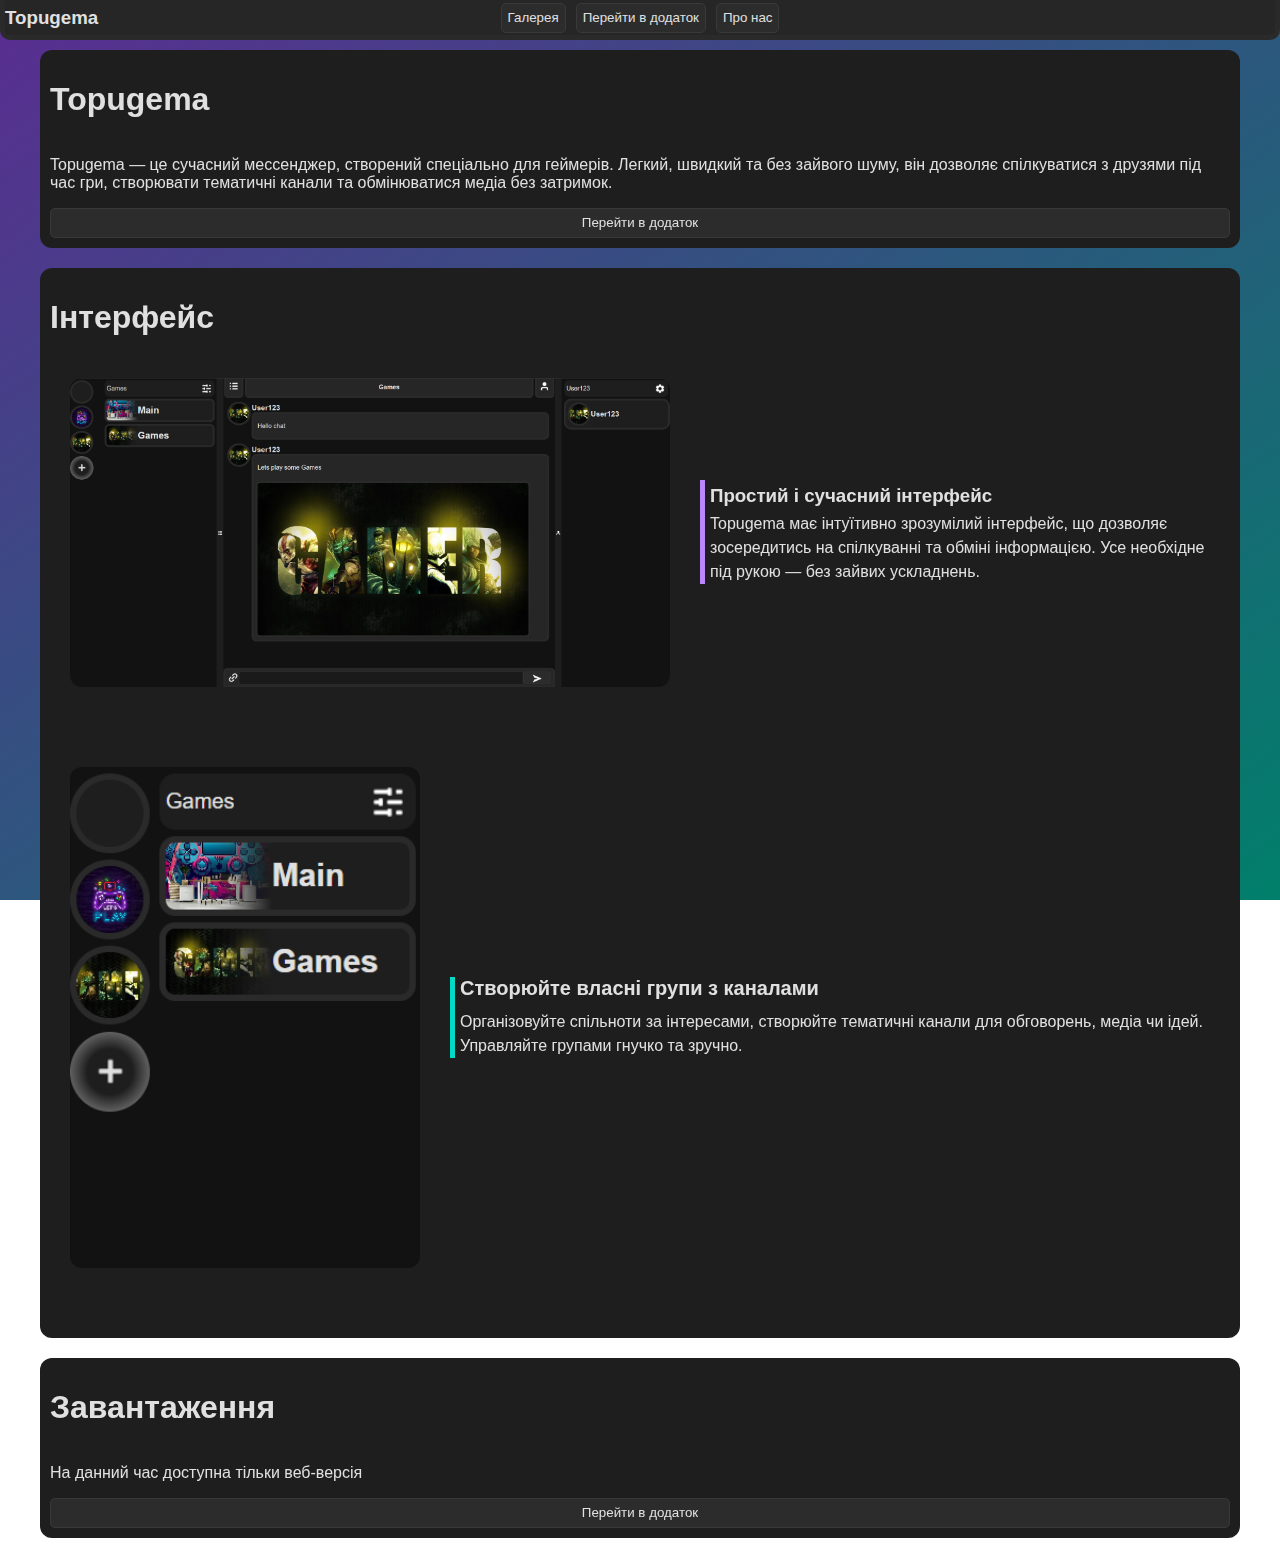
<file: client/index.html>
<!DOCTYPE html>
<html lang="en">
<head>
    <meta charset="UTF-8">
    <meta name="viewport" content="width=device-width, initial-scale=1.0">
    <link rel="stylesheet" href="styles/var.css">
    <link rel="stylesheet" href="styles/styles.css">
    <link rel="stylesheet" href="styles/index.css">
    <title>Topugema</title>
</head>

<body>
    <div class="back"></div>
    <div class="header-panel">
        <h3>Topugema</h3>
        <div class="horizontal-flex">
            <button style="margin: 0 5px ;" onclick="location.assign('galery.html')">Галерея</button>
            <button style="margin: 0 5px ;" onclick="location.assign('app.html')">Перейти в додаток</button>
            <button style="margin: 0 5px ;" onclick="location.assign('about.html')">Про нас</button>
        </div>
        <h3 style="visibility: hidden;">Topugema</h3>
    </div>
    <div class="content">
        <div class="panel">
            <h1>Topugema</h1>
            <p>Topugema — це сучасний мессенджер, створений спеціально для геймерів. Легкий, швидкий та без зайвого шуму, він дозволяє спілкуватися з друзями під час гри, створювати тематичні канали та обмінюватися медіа без затримок.</p>
            <button onclick="location.assign('app.html')">Перейти в додаток</button>
        </div>
<div class="panel">
    <h1>Інтерфейс</h1>

    <div class="feature-row feature-large">
        <img src="galery/1.png" alt="Інтерфейс Topugema">
        <div class="feature-text info-border" style="border-color: var(--primary-color);">
            <h3>Простий і сучасний інтерфейс</h3>
            <p>Topugema має інтуїтивно зрозумілий інтерфейс, що дозволяє зосередитись на спілкуванні та обміні інформацією. Усе необхідне під рукою — без зайвих ускладнень.</p>
        </div>
    </div>

    <div class="feature-row feature-small">
        <img src="galery/2.png" alt="Групи та канали в Topugema">
        <div class="feature-text info-border" style="border-color: var(--secondary-color);">
            <h4>Створюйте власні групи з каналами</h4>
            <p>Організовуйте спільноти за інтересами, створюйте тематичні канали для обговорень, медіа чи ідей. Управляйте групами гнучко та зручно.</p>
        </div>
    </div>
</div>



        <div class="panel">
            <h1>Завантаження</h1>
            <p>На данний час доступна тільки веб-версія</p>
            <button onclick="location.assign('app.html')">Перейти в додаток</button>
        </div>
    </div>
</body>
</html>

<style>
.feature-row {
    display: flex;
    align-items: center;
    gap: 30px;
    margin-bottom: 40px;
    flex-wrap: wrap;
    background-color: var(--surface-color);
    padding: 20px;
    border-radius: 12px;
}

.feature-row img {
    border-radius: 12px;
    object-fit: cover;
    width: 100%;
    max-width: 100%;
}

.feature-text {
    flex: 1 1 300px;
    min-width: 250px;
}

.feature-text h4 {
    margin-top: 0;
    margin-bottom: 10px;
    font-size: 1.25rem;
}

.feature-text p {
    margin: 0;
    line-height: 1.5;
}

.feature-large img {
    flex: 1 1 500px;
    max-width: 600px;
}

.feature-small img {
    flex: 1 1 300px;
    max-width: 350px;
}


</style>
</file>
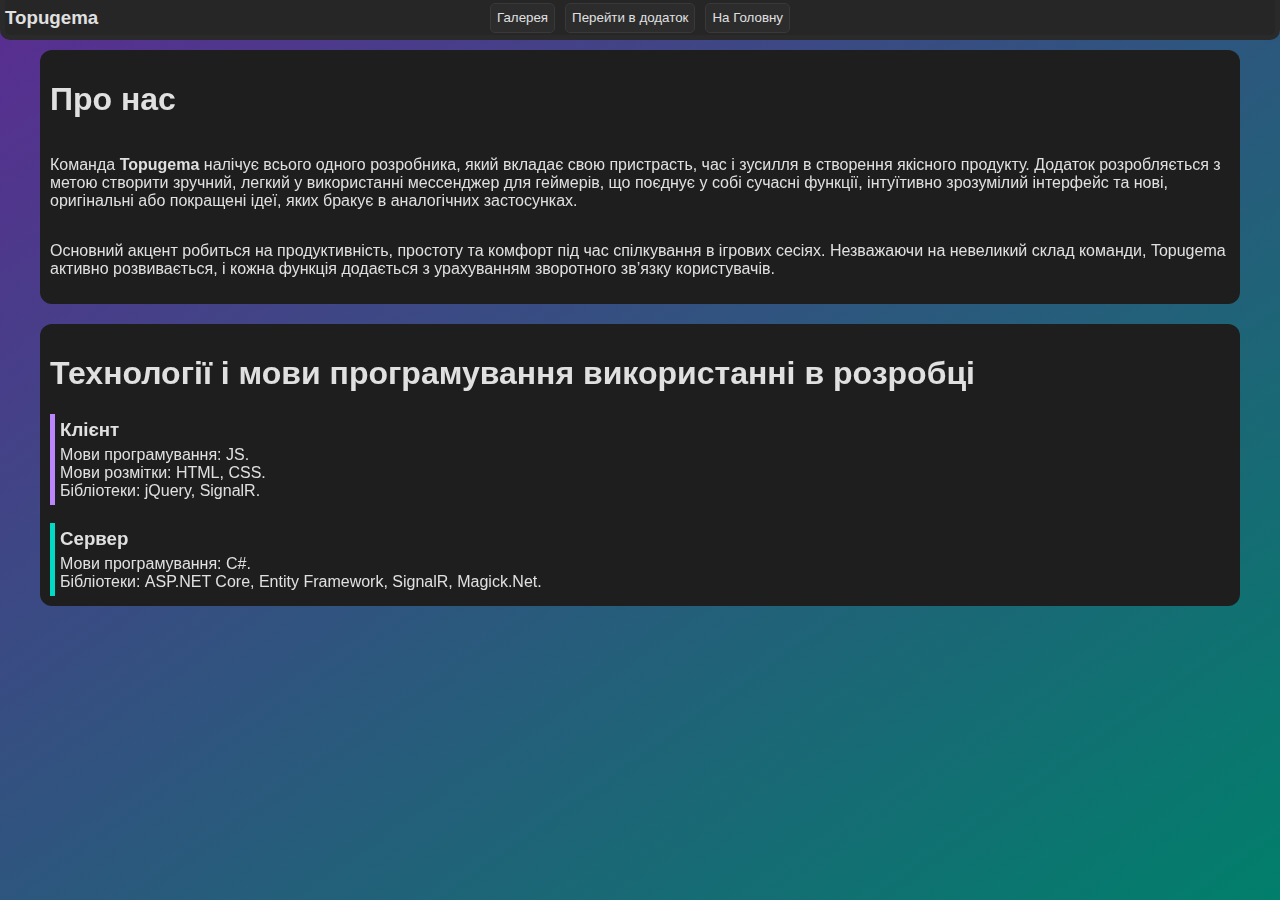
<file: client/about.html>
<!DOCTYPE html>
<html lang="en">
<head>
    <meta charset="UTF-8">
    <meta name="viewport" content="width=device-width, initial-scale=1.0">
    <link rel="stylesheet" href="styles/var.css">
    <link rel="stylesheet" href="styles/styles.css">
    <link rel="stylesheet" href="styles/index.css">
    <title>Topugema</title>
</head>

<body>
    <div class="back"></div>
    <div class="header-panel">
        <h3>Topugema</h3>
        <div class="horizontal-flex">
            <button style="margin: 0 5px ;" onclick="location.assign('galery.html')">Галерея</button>
            <button style="margin: 0 5px ;" onclick="location.assign('app.html')">Перейти в додаток</button>
            <button style="margin: 0 5px ;" onclick="location.assign('index.html')">На Головну</button>
        </div>
        <h3 style="visibility: hidden;">Topugema</h3>
    </div>
    <div class="content">
        <div class="panel">
            <h1>Про нас</h1>
            <p>
                Команда <strong>Topugema</strong> налічує всього одного розробника, який вкладає свою пристрасть, час і зусилля в створення якісного продукту. 
                Додаток розробляється з метою створити зручний, легкий у використанні мессенджер для геймерів, що поєднує у собі сучасні функції, 
                інтуїтивно зрозумілий інтерфейс та нові, оригінальні або покращені ідеї, яких бракує в аналогічних застосунках.
            </p>
            <p>
                Основний акцент робиться на продуктивність, простоту та комфорт під час спілкування в ігрових сесіях. 
                Незважаючи на невеликий склад команди, Topugema активно розвивається, і кожна функція додається з урахуванням зворотного зв’язку користувачів.
            </p>
        </div>
        <div class="panel">
            <h1>Технології і мови програмування використанні в розробці</h1>
            <div class="info-border" style="border-color: var(--primary-color);">
                <h3>Клієнт</h3>
                <p>Мови програмування: JS.
                <br>Мови розмітки: HTML, CSS.
                <br>Бібліотеки: jQuery, SignalR.
                </p>
            </div>
            <br>
            <div class="info-border" style="border-color: var(--secondary-color);">
                <h3>Сервер</h3>
                <p>Мови програмування: C#.
                <br>Бібліотеки: ASP.NET Core, Entity Framework, SignalR, Magick.Net.
                </p>
            </div>

            
        </div>
    </div>
</body>
</html>
</file>
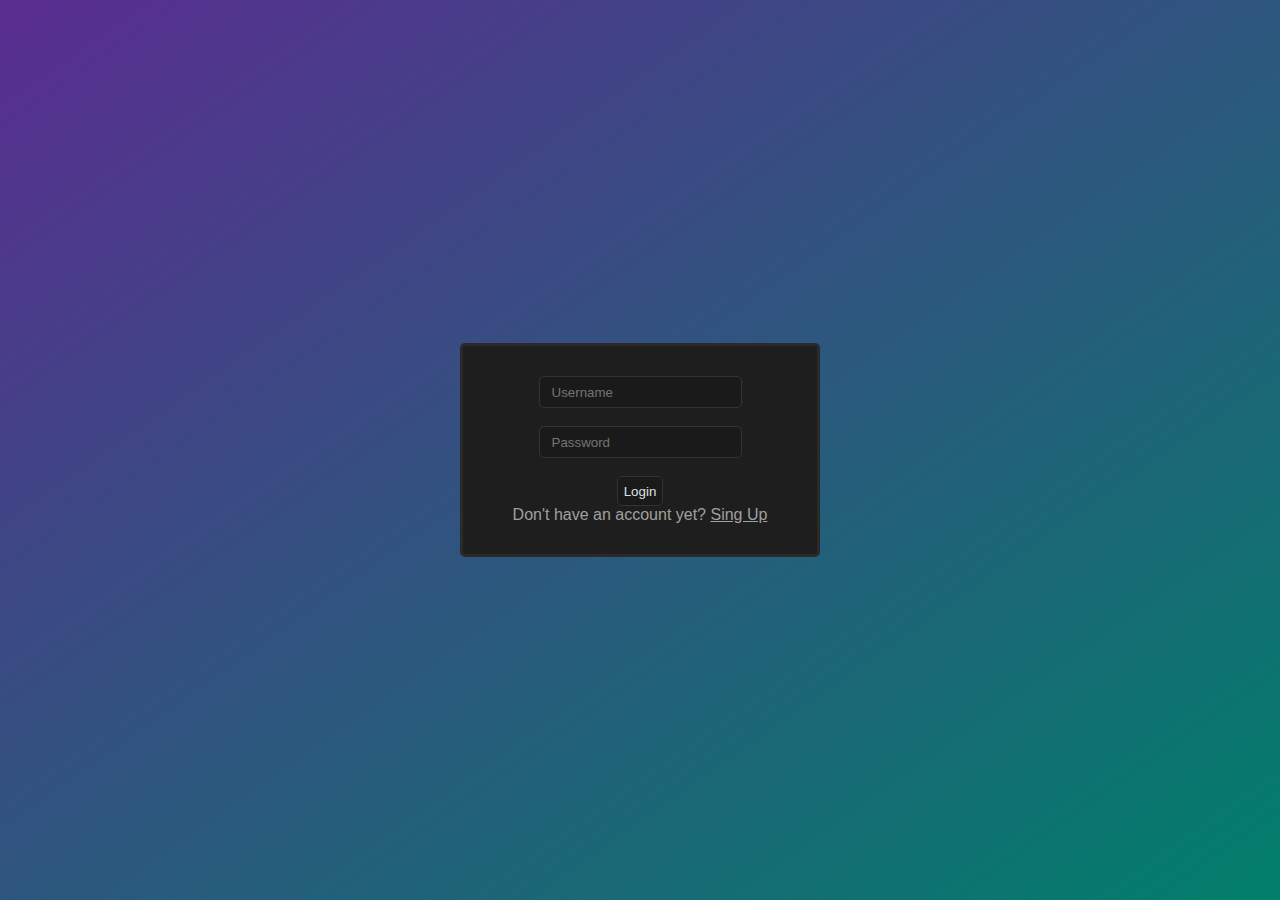
<file: client/auth.html>
<!DOCTYPE html>
<html lang="en">
<head>
    <meta charset="UTF-8">
    <meta name="viewport" content="width=device-width, initial-scale=1.0">
    <link rel="stylesheet" href="styles/var.css">
    <link rel="stylesheet" href="styles/auth.css">
    <link rel="stylesheet" href="styles/styles.css">
    <title>Document</title>
</head>
<body>
    <div class="center">
        <form class="auth-panel" method="post">
            <input type="text" name="name" id="name" placeholder="Username" autocomplete="off">
            <br>
            <input type="password" name="password" id="password" placeholder="Password">
            <br>
            <input type="submit" value="Login">
            <div>
                <span class="reg-link">Don't have an account yet?</span>
                <a href="reg.html" class="reg-link" >Sing Up</a>
                <style>.reg-link{color: rgb(160, 160, 160)}.reg-link:hover{color: rgb(104, 104, 104)} ;</style>
            </div>
            
        </form>
    </div>
</body>
</html>
<script src="https://code.jquery.com/jquery-3.7.1.min.js" integrity="sha256-/JqT3SQfawRcv/BIHPThkBvs0OEvtFFmqPF/lYI/Cxo=" crossorigin="anonymous"></script>
<script src="scripts/script.js"></script>
<script>
$('.auth-panel').on('submit', function (e) {
    e.preventDefault();

    const name = $('#name').val();
    const password = $('#password').val();
    if (!name || !password) {
        alert("Blank");
        return;
    }
    $.ajax({
        url: '/api/auth/log',
        method: 'POST',
        data: {
            name: name,
            password: password,
        },
        success: function (response) {
            var str = response;
            sessionStorage.setItem("token", str);
            location.assign("app.html");
        },
        error: function (xhr) {
            alertPanel('Error',xhr.responseText);
        }
    });
});
</script>
</file>
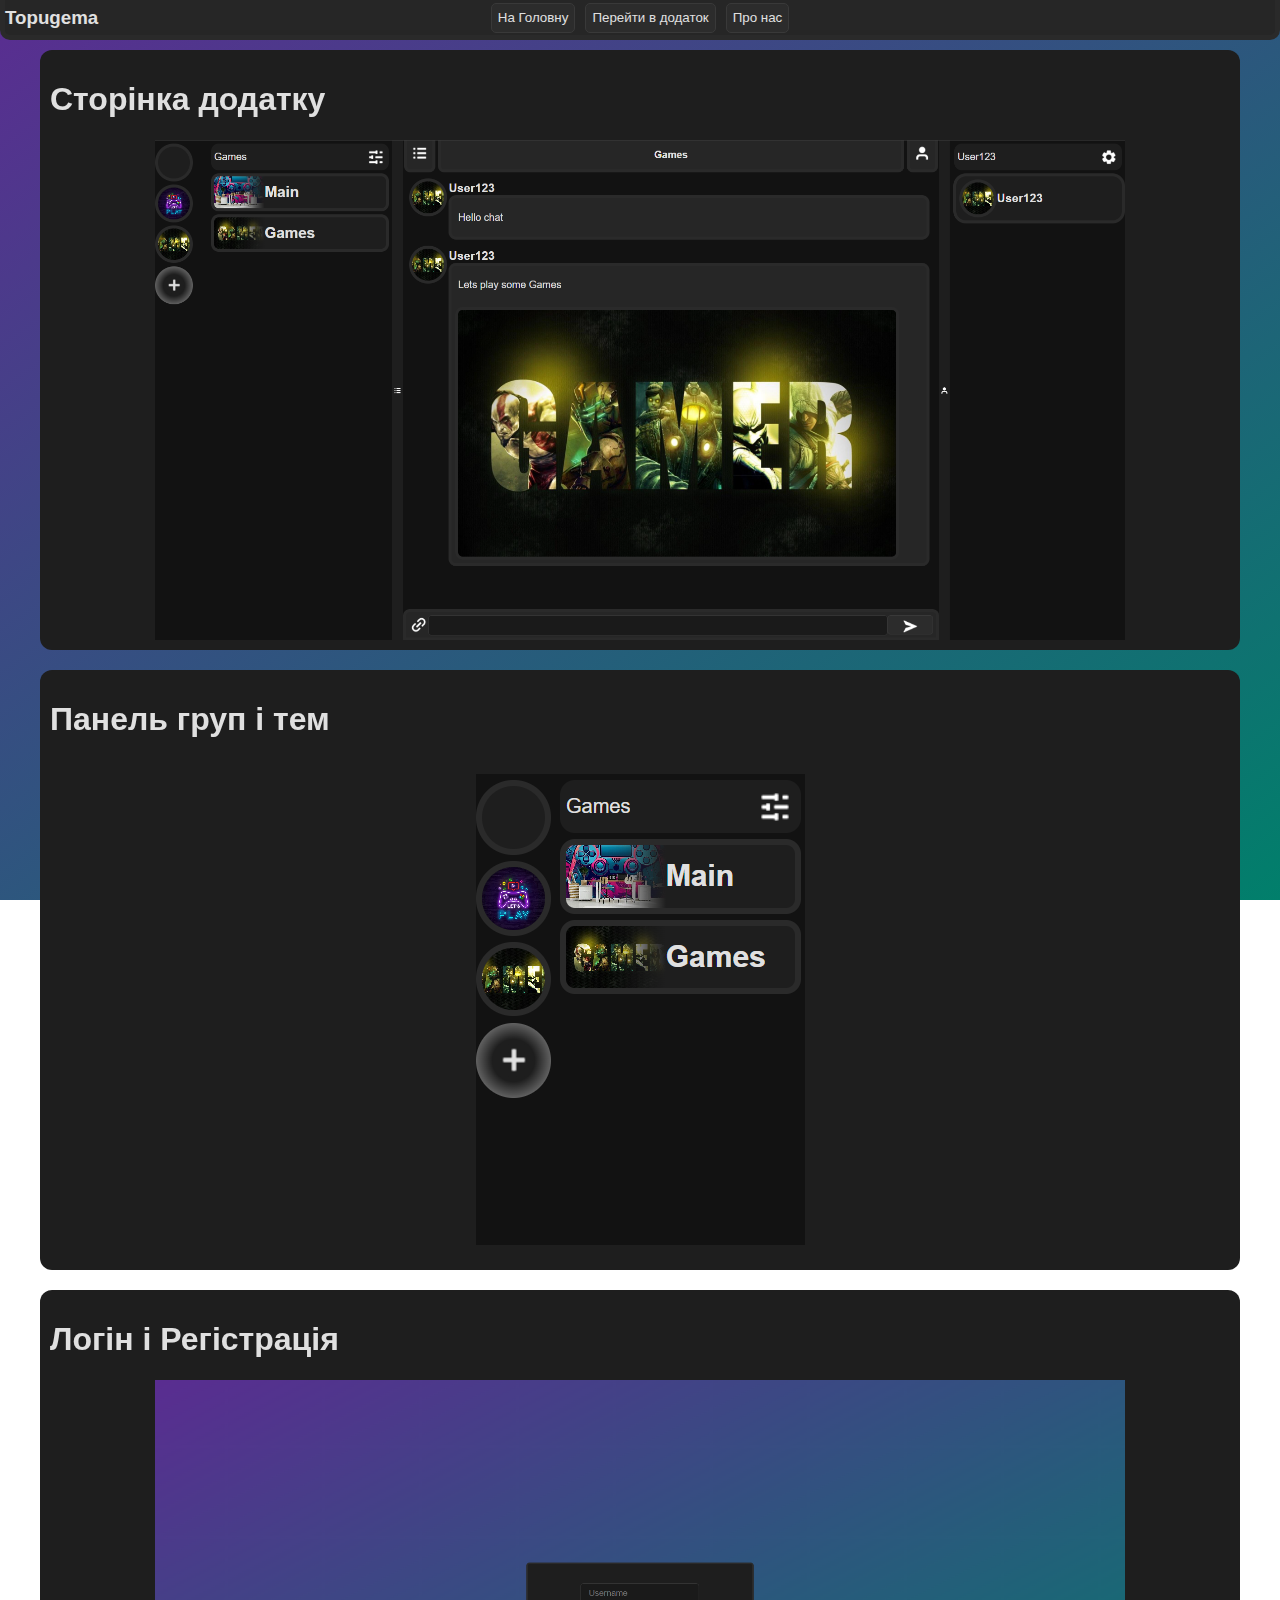
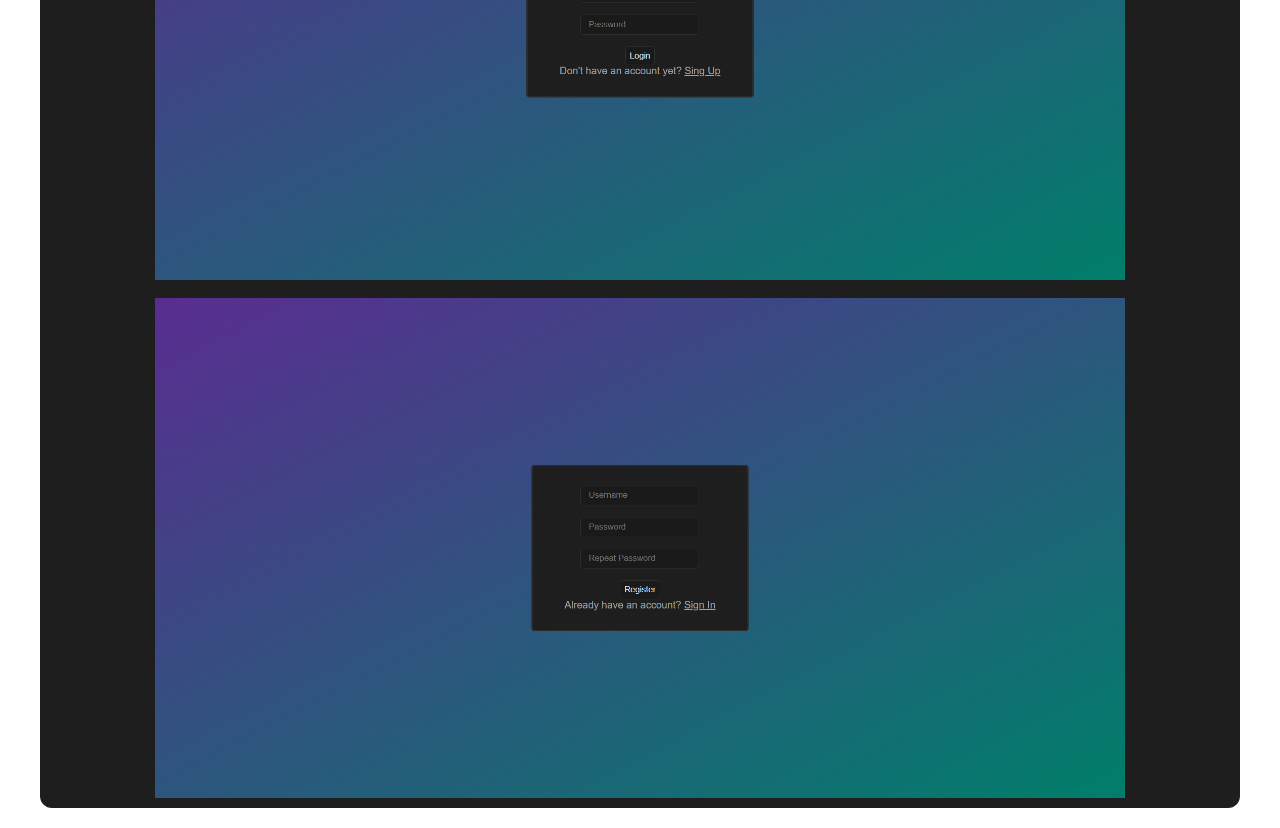
<file: client/galery.html>
<!DOCTYPE html>
<html lang="en">
<head>
    <meta charset="UTF-8">
    <meta name="viewport" content="width=device-width, initial-scale=1.0">
    <link rel="stylesheet" href="styles/var.css">
    <link rel="stylesheet" href="styles/styles.css">
    <link rel="stylesheet" href="styles/index.css">
    <title>Topugema</title>
</head>

<body>
    <div class="back"></div>
    <div class="header-panel">
        <h3>Topugema</h3>
        <div class="horizontal-flex">
            <button style="margin: 0 5px ;" onclick="location.assign('index.html')">На Головну</button>
            <button style="margin: 0 5px ;" onclick="location.assign('app.html')">Перейти в додаток</button>
            <button style="margin: 0 5px ;" onclick="location.assign('about.html')">Про нас</button>
        </div>
        <h3 style="visibility: hidden;">Topugema</h3>
    </div>
    <div class="content">
        <div class="panel">
            <h1>Сторінка додатку</h1>
            <img src="galery/1.png" alt="">
        </div>
        <div class="panel">
            <h1>Панель груп і тем</h1>
            <img src="galery/2.png" alt="">
        </div>
        <div class="panel">
            <h1>Логін і Регістрація</h1>
            <img src="galery/3.png" alt="">
            <br>
            <img src="galery/4.png" alt="">
        </div>
    </div>
</body>
</html>
<style>
    .panel img{
        max-height: 500px;
        object-fit: scale-down;
    }
</style>
</file>
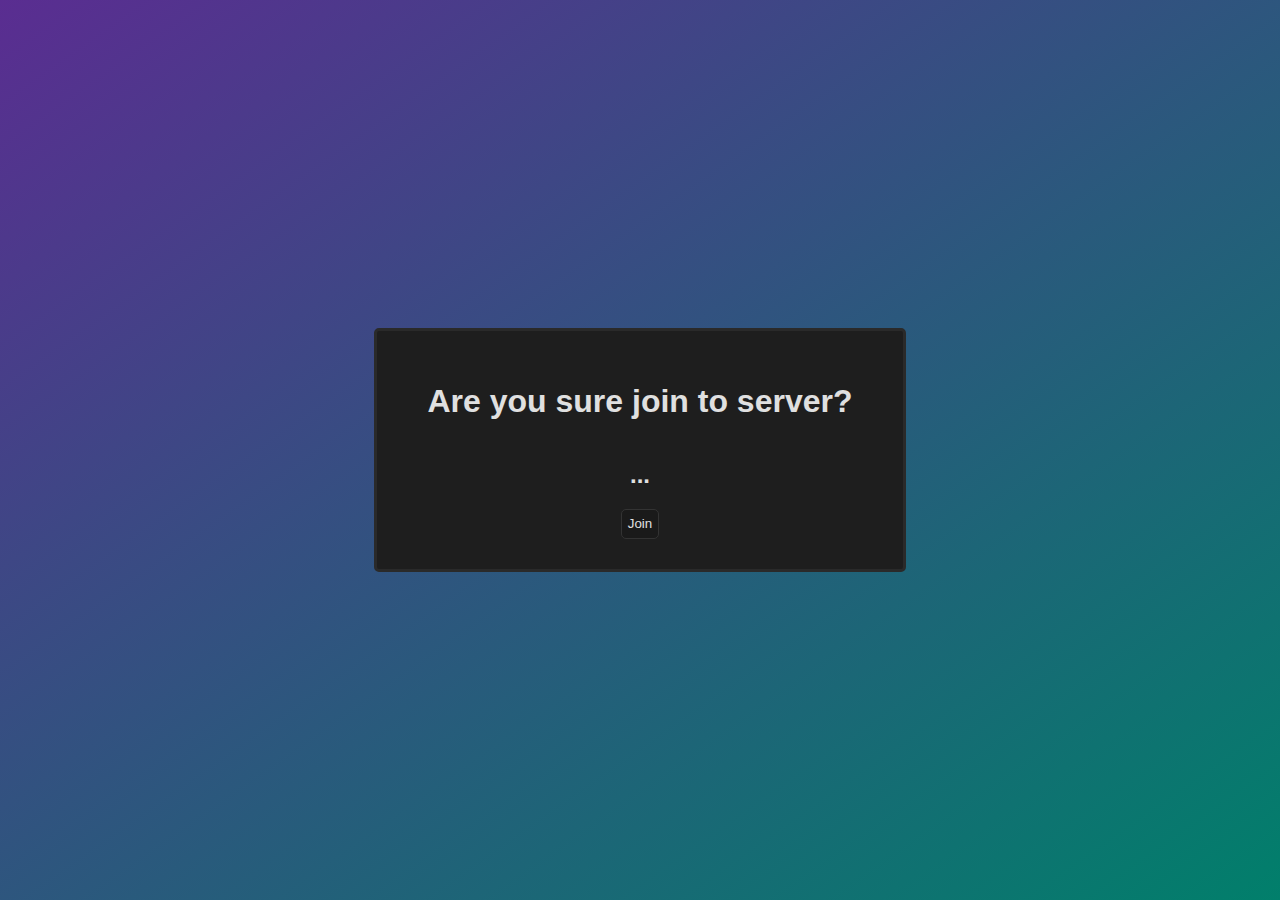
<file: client/invite.html>
<!DOCTYPE html>
<html lang="en">
<head>
    <meta charset="UTF-8">
    <meta name="viewport" content="width=device-width, initial-scale=1.0">
    <link rel="stylesheet" href="styles/var.css">
    <link rel="stylesheet" href="styles/auth.css">
    <link rel="stylesheet" href="styles/styles.css">
    <title>Document</title>
</head>
<body>
    <div class="center">
        <form class="auth-panel" method="post">
            <h1>Are you sure join to server?</h1>
            <h2 id="srvname">...</h2>
            <input type="submit" value="Join">
        </form>
    </div>
</body>
</html>
<script src="https://code.jquery.com/jquery-3.7.1.min.js" integrity="sha256-/JqT3SQfawRcv/BIHPThkBvs0OEvtFFmqPF/lYI/Cxo=" crossorigin="anonymous"></script>
<script src="scripts/script.js"></script>
<script>
$(document).ready(function() {
    const params = new URLSearchParams(window.location.search);
    const id = params.get("id");
    if (id){
        $.ajax({
        url: '/api/invite/data?id=' + encodeURIComponent(id),
        method: 'POST',
        success: function (response) {
            var str = response;
            $("#srvname").text(response);
        },
        error: function (xhr) {
            alertPanel('Error',xhr.responseText);
        }
    });
    }
});
$('.auth-panel').on('submit', function (e) {
    e.preventDefault();
    const params = new URLSearchParams(window.location.search);
    const id = params.get("id");
    token = sessionStorage.getItem("token");
    $.ajax({
        url: '/api/invite',
        method: 'POST',
        data: {
            token: token,
            id: id,
        },
        success: function (response) {
            var str = response;
            location.assign("app.html");
        },
        error: function (xhr) {
            alertPanel('Error',xhr.responseText);
        }
    });
});
</script>
</file>
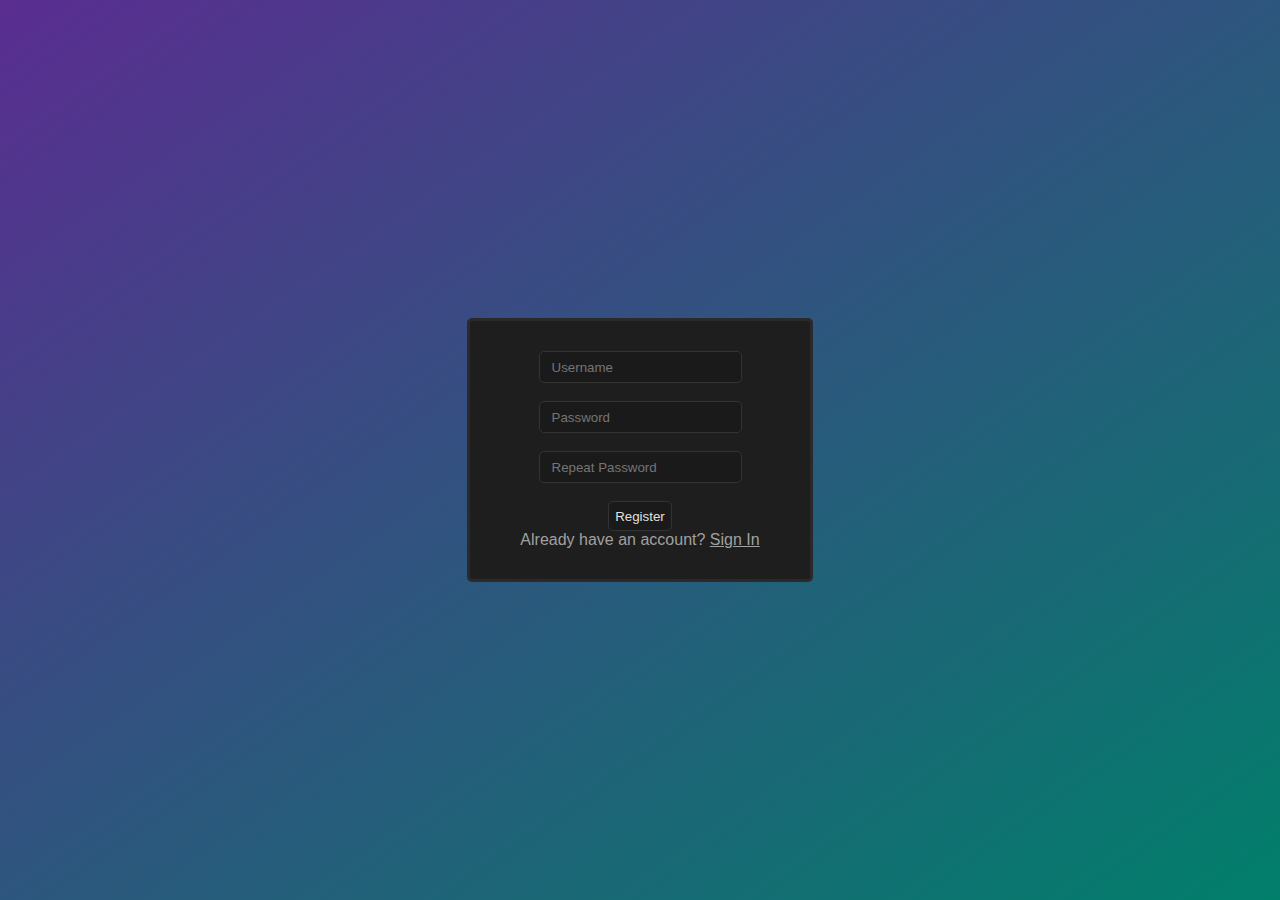
<file: client/reg.html>
<!DOCTYPE html>
<html lang="en">
<head>
    <meta charset="UTF-8">
    <meta name="viewport" content="width=device-width, initial-scale=1.0">
    <link rel="stylesheet" href="styles/var.css">
    <link rel="stylesheet" href="styles/auth.css">
    <link rel="stylesheet" href="styles/styles.css">
    <title>Document</title>
</head>
<body>
    <div class="center">
        <form class="auth-panel" method="post">
            <input type="text" name="name" id="name" placeholder="Username" autocomplete="off">
            <span id="name_msg"></span>
            <br>
            <input type="password" name="password" id="password" placeholder="Password">
            <br>
            <input type="password" name="confirm_password" id="confirm_password" placeholder="Repeat Password">
            <span id="pass_msg"></span>
            <br>
            <input type="submit" value="Register">
            <div>
                <span class="reg-link">Already have an account?</span>
                <a href="auth.html" class="reg-link" >Sign In</a>
                <style>.reg-link{color: rgb(160, 160, 160)}.reg-link:hover{color: rgb(104, 104, 104)} ;</style>
            </div>
            
        </form>
    </div>
</body>
</html>
<script src="https://code.jquery.com/jquery-3.7.1.min.js" integrity="sha256-/JqT3SQfawRcv/BIHPThkBvs0OEvtFFmqPF/lYI/Cxo=" crossorigin="anonymous"></script>
<script src="scripts/script.js"></script>
<script>
var corr_name = false;
var corr_pass = false;
$('#password, #confirm_password').on('keyup', function () {
    corr_pass = false;
    if (!$('#password').val()){
        $('#pass_msg').html('').css('color', 'Gray');
    } else if ($('#password').val().length < 8){
        $('#pass_msg').html('Password must have at least 8 characters').css('color', 'red');
    } else if ($('#password').val() != $('#confirm_password').val()) {
        $('#pass_msg').html('Password Not Matching').css('color', 'orange');
    } else {
        $('#pass_msg').html('All OK!').css('color', 'green');
        corr_pass = true;
    }
        
});
$('#name').on('keyup', function () {
    corr_name = false;
    if (!$('#name').val()){
        $('#name_msg').html('').css('color', 'Gray');
    } else if (!/^[a-zA-Z0-9_.-]+$/.test($('#name').val())){
        $('#name_msg').html('Name must contain only <span style="color: white;">a-z A-Z 0-9 . - _</span> symbols').css('color', 'Orange');
    } else if ($('#name').val().length < 3){
        $('#name_msg').html('Name must contain more than 3 symbols').css('color', 'Yellow');
    } else if ($('#name').val().length > 16){
        $('#name_msg').html('Name must contain less than 16 symbols').css('color', 'Yellow');
    } else {
        $('#name_msg').html('All OK!').css('color', 'green');
        corr_name = true;
    }
});

$('.auth-panel').on('submit', function (e) {
    e.preventDefault();

    const name = $('#name').val();
    const password = $('#password').val();
    if (!corr_name || !corr_pass) {
        alertPanel("Form Error","Uncorrect or Blank Form, Solve requirements");
        return;
    }
    $.ajax({
        url: '/api/auth/reg',
        method: 'POST',
        data: {
            name: name,
            password: password,
        },
        success: function (response) {
            var str = response;
            sessionStorage.setItem("token", str);
            location.assign("/client/app.html");
        },
        error: function (xhr) {
            alertPanel('Error',xhr.responseText);
        }
    });
});
</script>
</file>
<file: client/styles/var.css>
:root {
  --background-color: rgba(18, 18, 18);
  --surface-color: rgb(30, 30, 30);
  --other-surface-color: rgb(38, 38, 38);
  --primary-color: rgb(187, 134, 252);
  --secondary-color: rgb(3, 218, 198);
  --primary-color-dark: rgb(90, 45, 145);
  --secondary-color-dark: rgb(1, 127, 107);
  --text-color: rgb(224, 224, 224);
  --text-muted: rgb(160, 160, 160);
  --border-color: rgb(42, 42, 42);
  --error-color: rgb(207, 102, 121);

  --user-avatar-size: 50px;
  --server-avatar-size: 50px;

  --input-background: rgb(26, 26, 26);
  --button-background: rgb(44, 44, 44);
  --button-hover-background: rgb(58, 58, 58);
  --button-active-background: rgb(68, 68, 68);
  --disabled-background: rgb(26, 26, 26);

  --input-border-color: rgb(51, 51, 51);
  --input-focus-border-color: rgb(187, 134, 252);
  --button-border-color: rgb(57, 57, 57);
  --button-hover-border-color: rgb(187, 134, 252);
  --error-border-color: rgb(207, 102, 121);
  --disabled-border-color: rgb(42, 42, 42);

  --input-text-color: var(--text-color);
  --button-text-color: var(--text-color);
  --button-disabled-text-color: rgb(102, 102, 102);
  --placeholder-text-color: var(--text-muted);

  --focus-ring-color: rgba(187, 134, 252, 0.3);
  --hover-surface-color: rgb(43, 43, 43);
}
</file>
<file: client/styles/styles.css>
body{
    color: var(--text-color);
    text-size-adjust: 30px;
    font-family: Helvetica, sans-serif;
}

.txt-break {
    white-space: normal !important; 
    word-wrap: break-word; 
    overflow-wrap: break-word;
}

input {
  background-color: var(--input-background);
  color: var(--input-text-color);
  border: 1px solid var(--input-border-color);
  border-radius: 5px;
  height: 30px;
}

input:focus {
  border-color: var(--input-focus-border-color);
  outline: none;
  box-shadow: 0 0 0 3px var(--focus-ring-color);
}

input:hover {
  background-color: var(--button-hover-background);
  border-color: var(--button-hover-border-color);
}

input[type="text"],
input[type="password"],
input[type="email"],
input[type="search"],
textarea {
  padding: 0rem 0.75rem;
}

button {
  background-color: var(--button-background);
  color: var(--button-text-color);
  border: 1px solid var(--button-border-color);
  border-radius: 5px;
  height: 30px;
}

button:hover {
  background-color: var(--button-hover-background);
  border-color: var(--button-hover-border-color);
}

button:disabled {
  background-color: var(--disabled-background);
  color: var(--button-disabled-text-color);
  border-color: var(--disabled-border-color);
}

.alert-panel {
  width: 200px;
  display: flex;
  flex-direction: column;
  justify-content: center;
  align-items: center;
  padding: 30px 50px;
  margin: 5px 5px 0 0;
  background: var(--surface-color);
  border: var(--border-color) 3px solid;
  border-radius: 5px;
}

#alert-container {
  position: fixed;
  height: 100%;
  top: 0px;
  right: 0px;
  z-index: 9999;
  display: flex;
  flex-direction: column;
  overflow: auto;
  overflow-y: auto;
  overflow-x: hidden;
  scrollbar-color: rgb(114, 114, 114) rgb(43, 43, 43);
  scrollbar-width: thin;
}

.panel1 {
    display: flex;
    height: auto;
    margin: 5px 5px 5px 2px;
    padding: 5px;
    background-color: var(--surface-color);
    color: var(--text-color);
    border-radius: 12px;
    overflow: hidden;
    width: auto;
}

.icon-iv {
  filter: brightness(0) invert(1);
}

.icon-1c {
  width: 32px;
  height: 32px;
  filter: brightness(0) saturate(100%) invert(100%) sepia(3%) saturate(287%) hue-rotate(180deg) brightness(116%) contrast(76%);
}

.icon-2c {
  background-color: var(--secondary-color);
}

sl-split-panel::part(divider) {
   background-color: var(--surface-color);
}
</file>
<file: client/styles/index.css>
html {
    overflow-y: auto;
    overflow-x: hidden;
    scrollbar-color: rgb(114, 114, 114) rgb(43, 43, 43);
}
body {
    margin: 0;
    padding: 0;
    height: 100%;
    overflow-y: auto;
    margin-top: 20px;
    font-family: sans-serif;
    padding-top: 30px;

}
.back{
    background: linear-gradient(to bottom right, var(--primary-color-dark), var(--secondary-color-dark));
    top: 0;
    left: 0;
    right: 0;
    bottom: 0;
    position: fixed;
    z-index: -1;
}
.header-panel {
    background-color: var(--other-surface-color);
    border: var(--border-color) 5px solid;
    border-top: 0;
    border-radius: 0 0 10px 10px;
    max-width: 1300px;
    width: 100%;
    margin-left: auto;
    margin-right: auto;
    height: 40px;
    display: flex;
    justify-content: space-between;
    align-items: center;
    
    position: fixed;
    top: 0;
    left: 50%;
    transform: translateX(-50%);

    z-index: 1000;
    box-sizing: border-box;
}


.content {
    max-width: 1200px;
    margin-left: auto;
    margin-right: auto;
}

.panel {
    background-color: var(--surface-color);
    color: var(--text-color);
    border-radius: 12px;
    padding: 10px;
    margin-bottom: 20px;
    display: flex;
    flex-direction: column;
    height: auto;
}
.horizontal-flex{
    display: flex;
    flex-direction: row;
    justify-content: space-around;
}

.info-border{
    border-left: 5px solid;
    padding-left: 5px;
}
.info-border h3,h4{
    margin-top: 5px;
    margin-bottom: 5px;
}
.info-border p{
    margin-top: 0px;
    margin-bottom: 5px;
}
</file>
<file: client/styles/auth.css>
html, body{
    padding: 0;
    margin: 0;
    height: 100%;
}

#match_msg {
    min-height: 1em;
}

.center{
    /*background-color: var(--background-color);*/
    /*background: linear-gradient(to bottom right, #002346 0%, #613a4e 100%);*/
    background: linear-gradient(to bottom right, var(--primary-color-dark) 0%, var(--secondary-color-dark) 100%);
    display: flex;
    justify-content: center;
    align-items: center;
    width: 100%;
    height: 100%;
}


.auth-panel{
    display: flex;
    flex-direction: column;
    justify-content: center;
    align-items: center;
    padding: 30px 50px;
    background: var(--surface-color);
    border: var(--border-color) 3px solid;
    border-radius: 5px;
}
</file>
